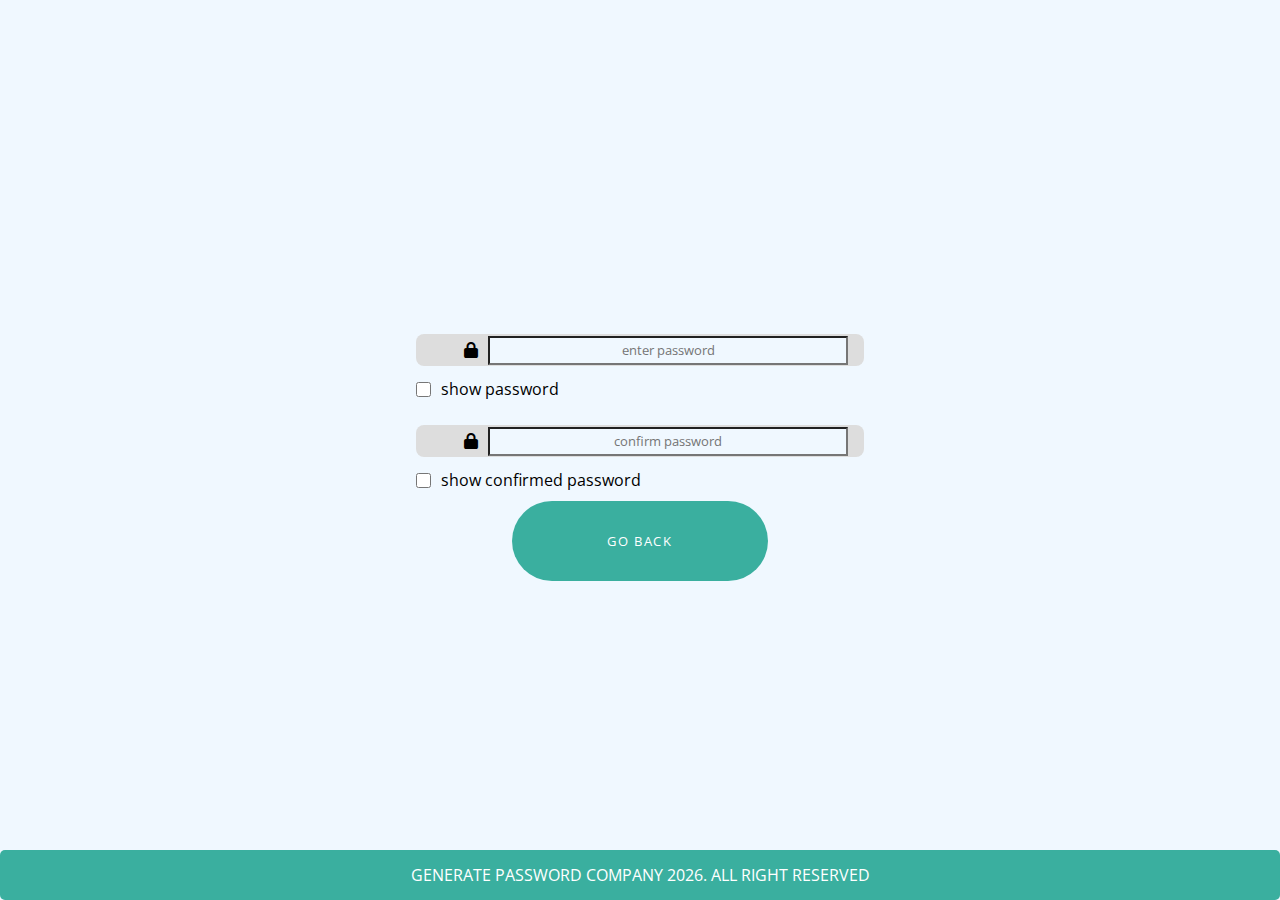
<file: createPassword.html>
<!DOCTYPE html>
<html lang="en">
<head>
    <meta charset="UTF-8">
    <meta http-equiv="X-UA-Compatible" content="IE=edge">
    <meta name="viewport" content="width=device-width, initial-scale=1.0">
    <link rel="stylesheet" href="index.css">
    <link rel="preconnect" href="https://fonts.googleapis.com">
<link rel="preconnect" href="https://fonts.gstatic.com" crossorigin>
<link href="https://fonts.googleapis.com/css2?family=Open+Sans:ital,wght@1,300&family=Quicksand:wght@300;400;500;600;700&display=swap" rel="stylesheet">
<link rel="preconnect" href="https://fonts.googleapis.com">
<link rel="preconnect" href="https://fonts.gstatic.com" crossorigin>
<link href="https://fonts.googleapis.com/css2?family=Open+Sans:ital,wght@1,300&family=Quicksand:wght@300;400;500;600;700&display=swap" rel="stylesheet">
<link
rel="stylesheet"
href="https://cdnjs.cloudflare.com/ajax/libs/font-awesome/6.0.0/css/all.min.css"
/>
    <title>Create Password</title>
</head>
<body>
  <div class="super-container">
  <form action="">
    <div class="centerContainer ">
        <div id="createPasswordSection" class="displayFlexColumn">
          <div class="enterValue">
            <div class="container input-group positionRelative">
              <i class="fas fa-lock "></i>
              <input type="password" id="password" placeholder="enter password" class="slidesInFromLeft" required>
            </div>
            <div class="row slidesInFromRight">
              <input type="checkbox" class="checkboxPassword">
              <div>show password</div>
            </div>
            <div class="capLockOn"></div>
          </div>
          <div class="enterValue">
            <div class="container input-group positionRelative">
              <i class="fas fa-lock"></i>
              <input type="password" id="confirmPassword" placeholder="confirm password" class="slidesInFromRight" required>
            </div>
            <div class="row slidesInFromLeft" >
              <input type="checkbox" class="checkboxConfirmPassword">
              <div>show confirmed password</div>
            </div>
            <div class="row">
              <div class="doesPasswordsmatch displayNone">Match</div>
            </div>
          </div>
          <button type="submit" class="returnHomePage slidesInFromBottom">GO BACK</button>
        </div>
        <footer id="footer"></footer>
      </form>
    </div>
</body>
<script type="module" src="index.js"></script>
</html>
</file>
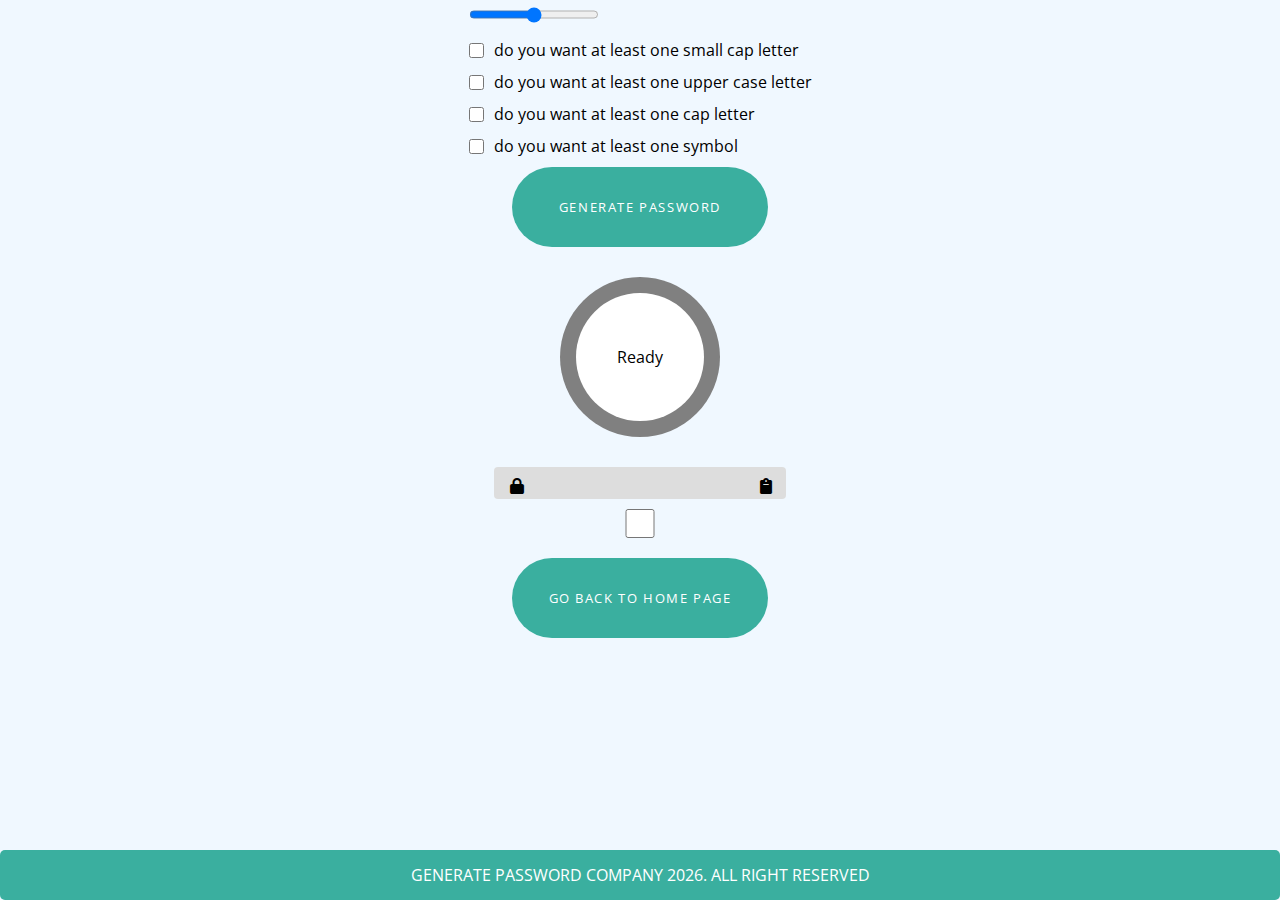
<file: generatePassword.html>
<!DOCTYPE html>
<html lang="en">
  <head>
    <meta charset="UTF-8" />
    <meta http-equiv="X-UA-Compatible" content="IE=edge" />
    <meta name="viewport" content="width=device-width, initial-scale=1.0" />
    <link rel="stylesheet" href="index.css" />
    <link rel="preconnect" href="https://fonts.googleapis.com" />
    <link rel="preconnect" href="https://fonts.gstatic.com" crossorigin />
    <link
      href="https://fonts.googleapis.com/css2?family=Open+Sans:ital,wght@1,300&family=Quicksand:wght@300;400;500;600;700&display=swap"
      rel="stylesheet"
    />
    <link rel="preconnect" href="https://fonts.googleapis.com" />
    <link rel="preconnect" href="https://fonts.gstatic.com" crossorigin />
    <link
      href="https://fonts.googleapis.com/css2?family=Open+Sans:ital,wght@1,300&family=Quicksand:wght@300;400;500;600;700&display=swap"
      rel="stylesheet"
    />
    <link
      rel="stylesheet"
      href="https://cdnjs.cloudflare.com/ajax/libs/font-awesome/6.0.0/css/all.min.css"
    />
    <title>Generate Password</title>
  </head>
  <body>
    <div class="super-container">
    
      <form action="" class="form">
        <div class="passwordContainer">
          <div id="generatePasswordSection" class="displayFlex">
            <div id="showPassword" class="displayFlexColumn">
              <div class="checkboxSection slidesInFromLeft">
                <div class="row">
                  <input type="range" class="range" min="10" max="20" />
                  <div class="rangePassword"></div>
                </div>
                <div class="row">
                  <input
                    type="checkbox"
                    class="checkboxPassword smallCapCheckBox"
                  />
                  <div>do you want at least one small cap letter</div>
                </div>
                <div class="row">
                  <input
                    type="checkbox"
                    class="checkboxPassword upperCaseCheckBox"
                  />
                  <div>do you want at least one upper case letter</div>
                </div>
                <div class="row">
                  <input
                    type="checkbox"
                    class="checkboxPassword numberCheckBox"
                  />
                  <div>do you want at least one cap letter</div>
                </div>
                <div class="row">
                  <input
                    type="checkbox"
                    class="checkboxPassword symbolCheckBox"
                  />
                  <div>do you want at least one symbol</div>
                </div>
              </div>
              <button
                type="submit"
                id="generatePasswordButton"
                class="slidesInFromRight"
              >
                generate password
              </button>
  
              <div class="timerContainer centerFlex">
                <div class="circleContainer center">
                  <div id="progressBar" class="circle2 center slidesInFromLeft">
                    <div class="timer center progressText">Ready</div>
                  </div>
                </div>
              </div>
              <div
                id="displayPasswordContainer"
                class="slidesInFromRight container positionRelative"
              >
                <div
                  id="displayPassword"
                  placeholder="your password"
                >
                  <i class="fas fa-lock"></i>
                  <div class="transparent" contenteditable="false"></div>
                  <i class="fa-solid fa-clipboard"></i>
                  
                </div>
              </div>
              <input type="checkbox" class="clipboard">
              <div id="level"></div>
              <button class="goToHomePage button slidesInFromLeft">
                go back to home page
              </button>
            </div>
          </div>
        </div>
       
      </form>
      <footer id="footer"></footer>
    </div>
   
 
  </body>
  <script type="module" src="index.js"></script>
</html>
</file>
<file: index.css>
* {
  margin: 0;
  padding: 0;
  box-sizing: border-box;
  outline: none;
  font-family: "Open Sans", sans-serif;
  background-color: aliceblue;
}




.rangePassword {
  width: 10px;
  height: 10px;
}

.row input[type="checkbox"] {
  width: 15px;
  height: 15px;
}

.checkboxSection {
  gap: 10px;
  display: flex;
  flex-direction: column;
  justify-content: flex-start;
  align-items: flex-start;
}

.enterValue {
  display: flex;
  flex-direction: column;
  margin-top: 15px;
}

.row {
  gap: 10px;
  display: flex;
  justify-content: flex-start;
  align-items: center;
}

.displayFlexColumn {
  position: relative;
  display: flex;
  flex-direction: column;
  justify-content: center;
  align-items: center;
  align-content: center;
  gap: 10px;
}



button {
  width: 16rem;
  height: 5rem;
  background-color: #3aaf9f;
  border: none;
  border-radius: 3rem;
  text-transform: uppercase;
  letter-spacing: 0.1rem;
  color: #fff;
  cursor: pointer;
}

.displayNone {
  display: none;
}

#footer {
  position: absolute;
  bottom: 0;
  height: 50px;
  width: 100%;
  display: flex;
  justify-content: center;
  align-items: center;
  background-color: rgb(58, 175, 159);
  border-radius: 5px;
  text-transform: uppercase;
  color: #fff;
  text-wrap: balance;
  text-align: center;
}

progress {
  width: 50%;
  margin-bottom: 50px;
}

button:hover {
  scale: 1.1;
}

 .container {
  /* width: 50%; */
  height: 10px;
  padding: 1rem 1rem 1rem 1rem;
  background-color: #ddd;
  border: none;
  border-radius: 4px;
  display: flex;
  justify-content: center;
  align-items: center;
} 

.writePassword {
  margin-bottom: 10px;
}

input {
  text-align: center;
}

.input-group {
  width: 28rem;
  height: 1rem;
  padding: 1rem 1rem 1rem 3rem;
  background-color: #ddd;
  border: none;
  border-radius: 0.5rem;
  margin-bottom: 12px;
  text-align: center;
}

.input-group > i {
  background: transparent;
  margin-right: 10px;
}

.positionRelative {
  position: relative;
}

/* .fa-lock {
  margin-right: 0;
} */

#displayPassword {
  background-color: #ddd;
  height: 100%;
  width: 100%;
  display: flex;
  flex-direction: row;
  flex-wrap: nowrap;
  justify-content: space-between;
  align-items: center;
}

#displayPassword > i {
  background: transparent;
  height: 10px;
  width: 10px;
}

/* #displayPassword:nth-child(2) {
  height: 100%;
  width: 100%;
} */

.transparent {
  background: transparent;
  width: 15rem;
  text-align: center;
}


.myBar {
  width: 0%;
  height: 100%;
  background-color: green;
}

input {
  width: 100%;
  height: 29px;
}

.timerContainer {
  height: 200px;
  width: 200px;
  background: white;
  display: flex;
  justify-content: center;
  align-items: center;
  background: aliceblue;
}

.circleContainer {
  height: 80%;
  width: 80%;
  background: gray;
  border-radius: 50%;
  position: relative;
}

.circle2 {
  height: 80%;
  width: 80%;
  background: white;
  border-radius: 50%;
  position: relative;
  animation: 3s ease-in-out forwards;
}

.center {
  display: grid;
  place-items: center;
}

.progressText {
  text-align: center;
  width: 95%;
  background-color: #fff;
}

.slidesInFromRight {
  animation: expandFromRigth 1.2s ease forwards;
  transition: all 1s ease;
}

.slidesInFromLeft {
  animation: expandFromLeft 1.2s ease forwards;
  transition: all 1s ease;
}

.slidesInFromBottom {
  animation: expandFromBottom 1.2s ease forwards;
  transition: all 1.4 ease;
}


.centerContainer {
  display: flex;
  justify-content: center;

  width: 100%;
  position: absolute;
  top: 50%;
  left: 50%;
  transform: translate(-50%, -50%);
  height: 100vh;
}

@keyframes expandFromBottom {
  0% {
    transform: translateY(1400px);
  }
  100% {
    transform: translateY(0px);
  }
}

@keyframes expandFromRigth {
  0% {
    transform: translateX(1400px);
  }
  100% {
    transform: translateX(0px);
  }
}

@keyframes expandFromLeft {
  0% {
    transform: translateX(-1400px);
  }
  100% {
    transform: translateX(0px);
  }
}

@media (max-width: 415px) {
  .input-group {
    width: 23rem;
  }
}

@media (max-width: 375px) {
  .input-group {
    width: 20rem
  }
}

@media (max-width: 320px) {
  .input-group {
    width: 15rem;
  }
}

@media (max-width: 280px) {
  button {
    height: 3.5rem;
  }
}


.super-container {
  height: 100vh;
  position: relative;
  overflow: hidden;
}
</file>
